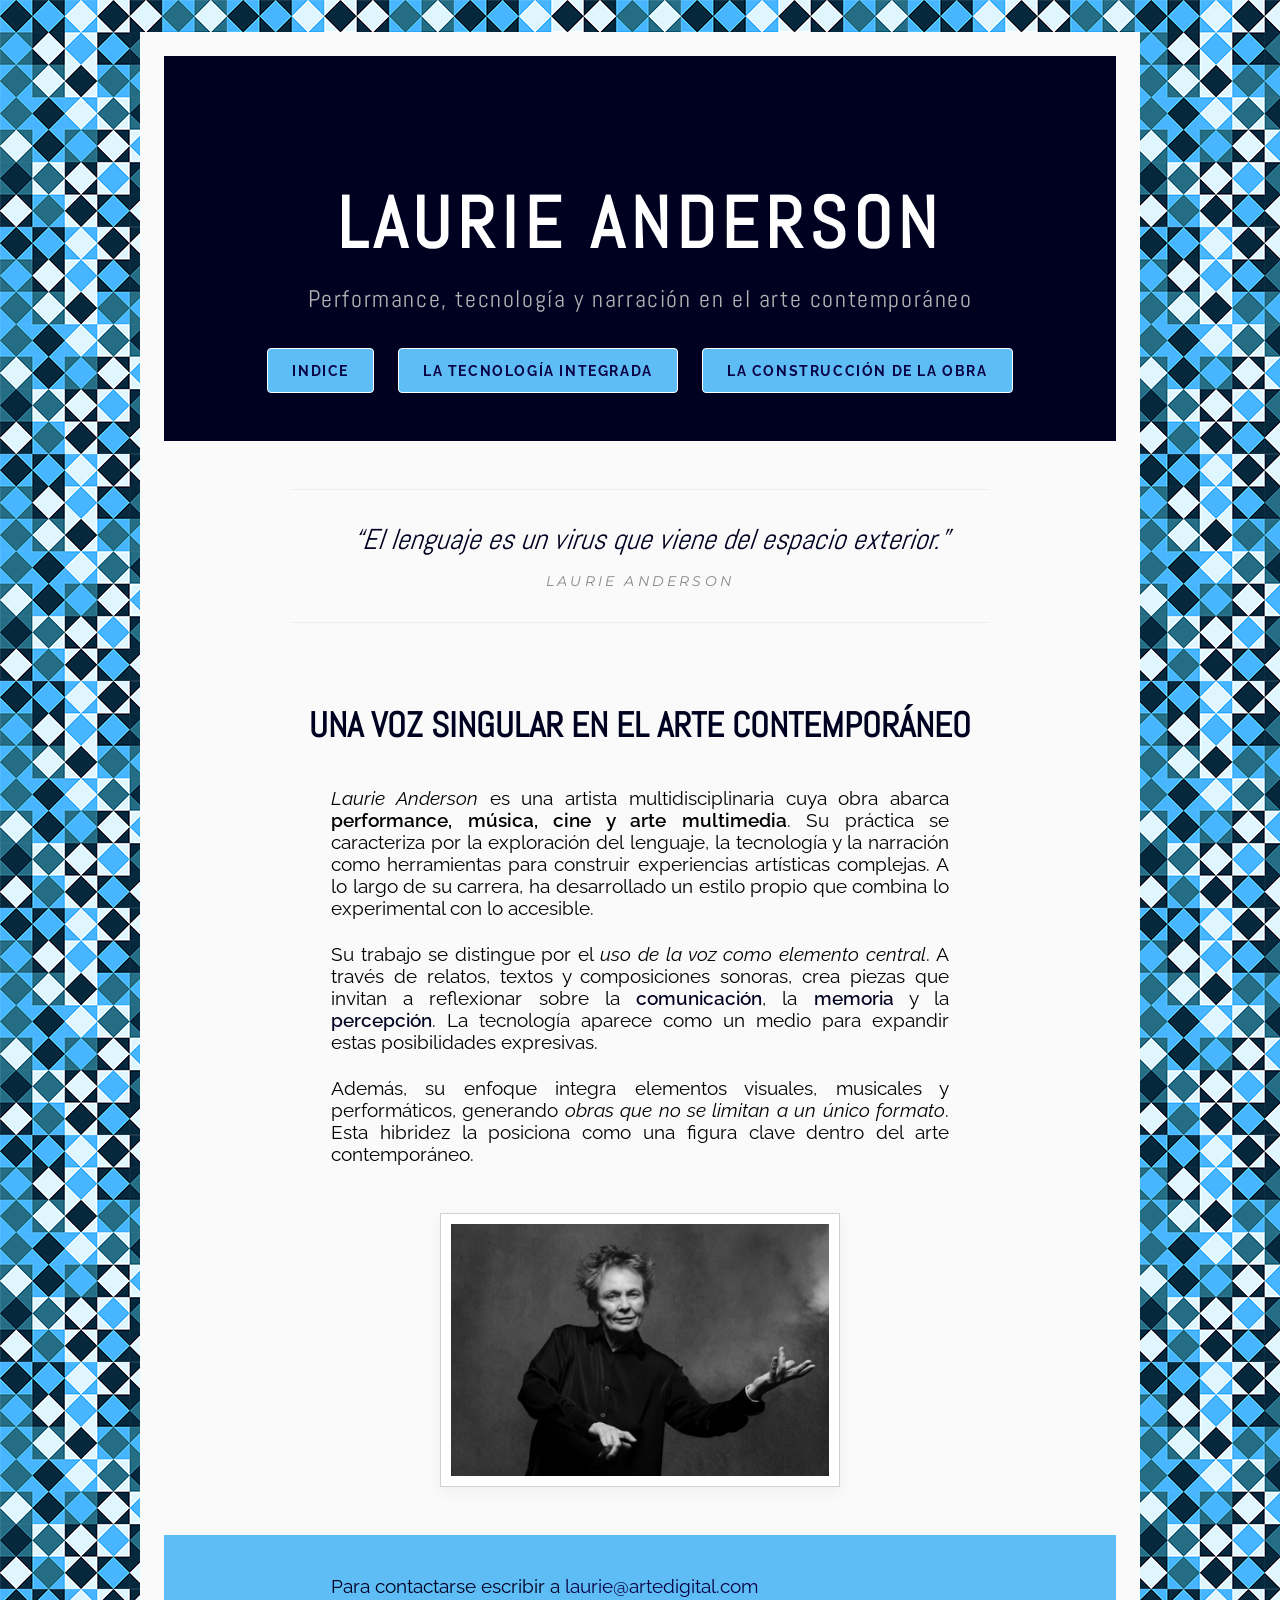
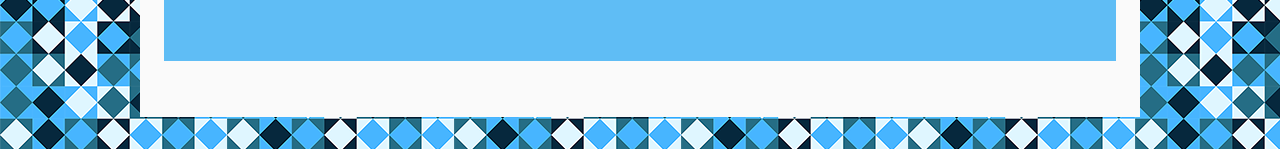
<file: index.html>
<!doctype html>
    <html lang="es">
<head>
        <meta charset="UTF-8">
        <meta name="viewport" content="width=device-width, initial-scale=1.0">
        <link href="css/archivo.css" rel="stylesheet">
<title>Primer parcial: Laurie Anderson </title> 
    </head>
<body>
    <div class="contenedor">
    <header>
        <h1 class="header">Laurie Anderson</h1>
        <h2>Performance, tecnología y narración en el arte contemporáneo</h2>
        <nav>
            <ul>
                <li><a href="index.html">Indice </a></li>
                <li><a href="tecnologia.html">La tecnología integrada </a></li>
                <li><a href="lenguaje.html">La construcción de la obra </a></li>
            </ul>
        </nav>
    </header>
    <main>
        <section>
        <blockquote>
      <p id="cita">“El lenguaje es un virus que viene del espacio exterior.”</p>
      <cite>Laurie Anderson</cite>
    </blockquote >
    <h1>Una voz singular en el arte contemporáneo</h1>
    <p><em>Laurie Anderson</em> es una artista multidisciplinaria cuya obra abarca <strong>performance, música, cine y arte multimedia</strong>. Su práctica se caracteriza por la exploración del lenguaje, la tecnología y la narración como herramientas para construir experiencias artísticas complejas. A lo largo de su carrera, ha desarrollado un estilo propio que combina lo experimental con lo accesible.
 </p>
 <p>Su trabajo se distingue por el <em>uso de la voz como elemento central</em>. A través de relatos, textos y composiciones sonoras, crea piezas que invitan a reflexionar sobre la <span> comunicación</span>, la <span>memoria</span> y la <span>percepción</span>. La tecnología aparece como un medio para expandir estas posibilidades expresivas.</p>
 <p>Además, su enfoque integra elementos visuales, musicales y performáticos, generando <em>obras que no se limitan a un único formato</em>. Esta hibridez la posiciona como una figura clave dentro del arte contemporáneo.</p>
   <img id="Foto1" src="img/anderson-1.jpg" alt="foto Laurie Anderson en blanco y negro">
</section>
    </main>
    <footer>
        <address>
        <p>Para contactarse escribir a <a href="mailto:laurie@artedigital.com">laurie@artedigital.com</a></p>
         </address>
    </footer>
    </div>
</body>
    </html>
</file>
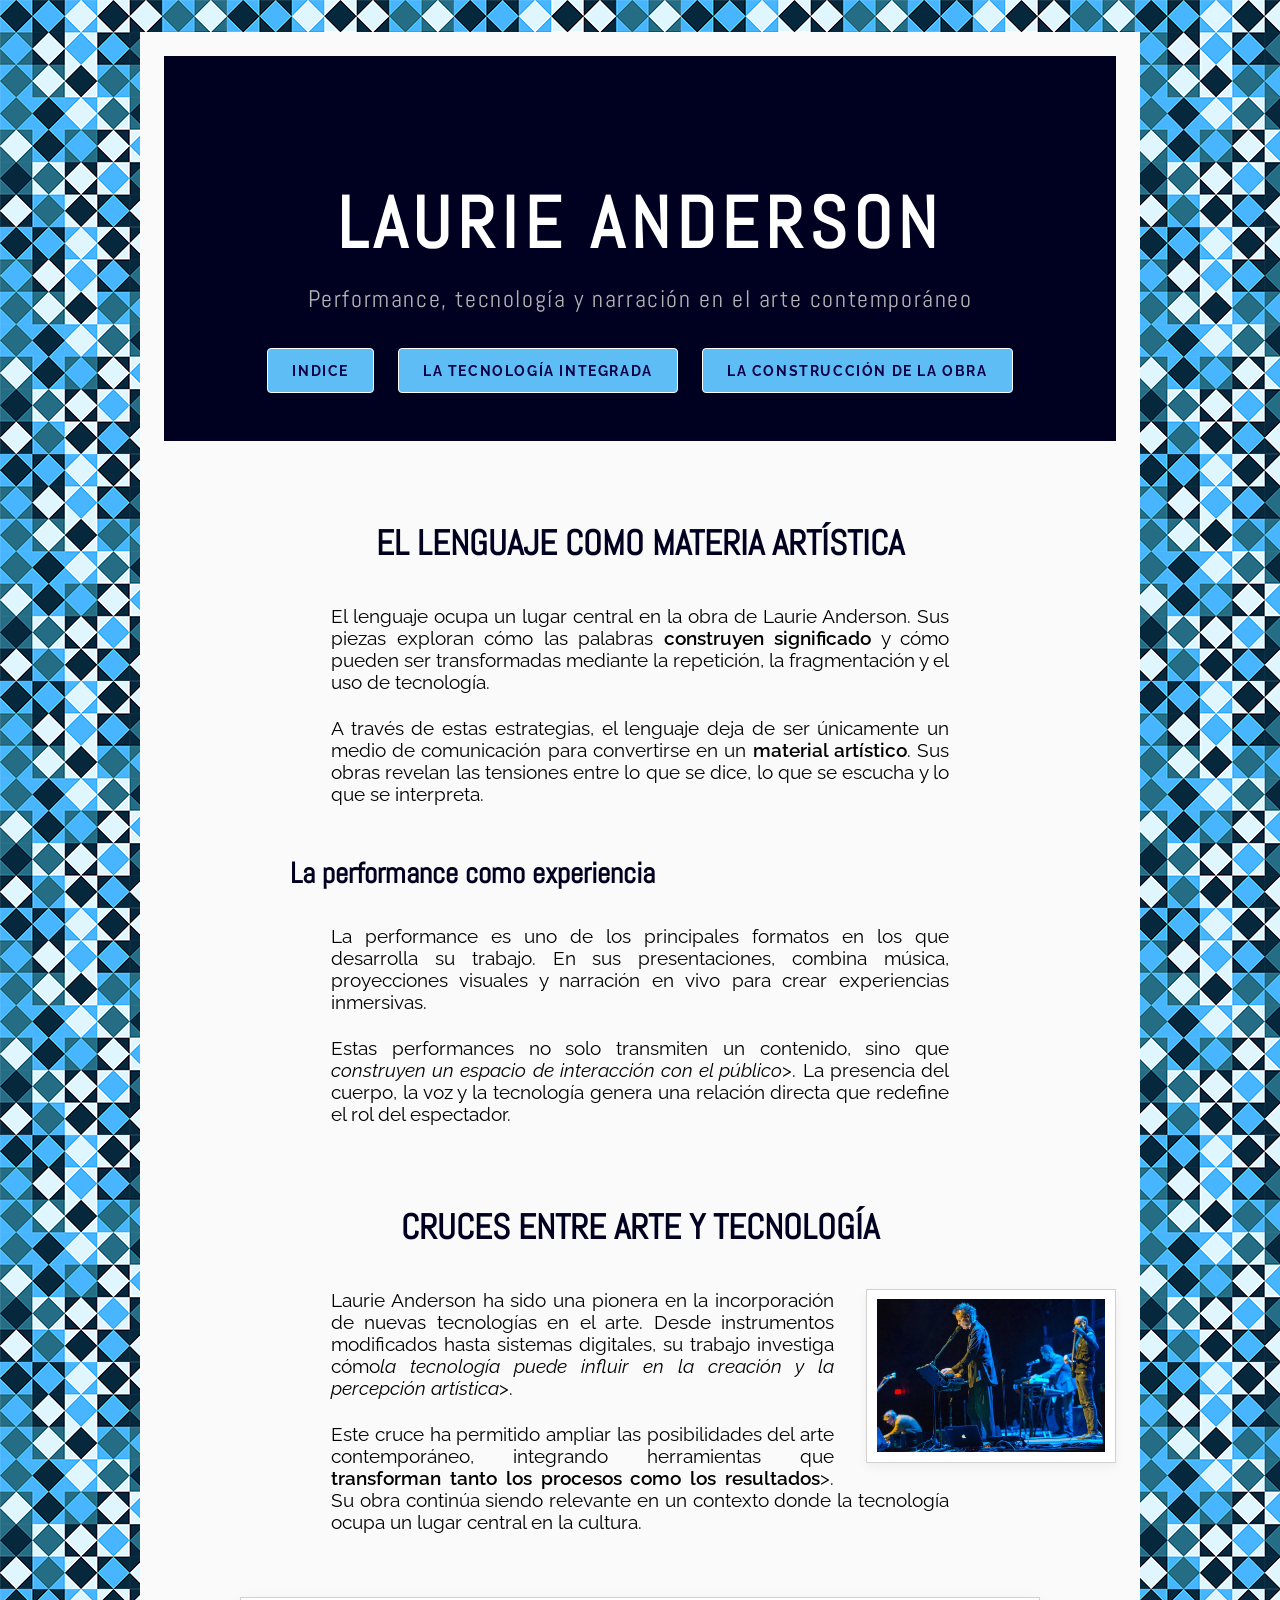
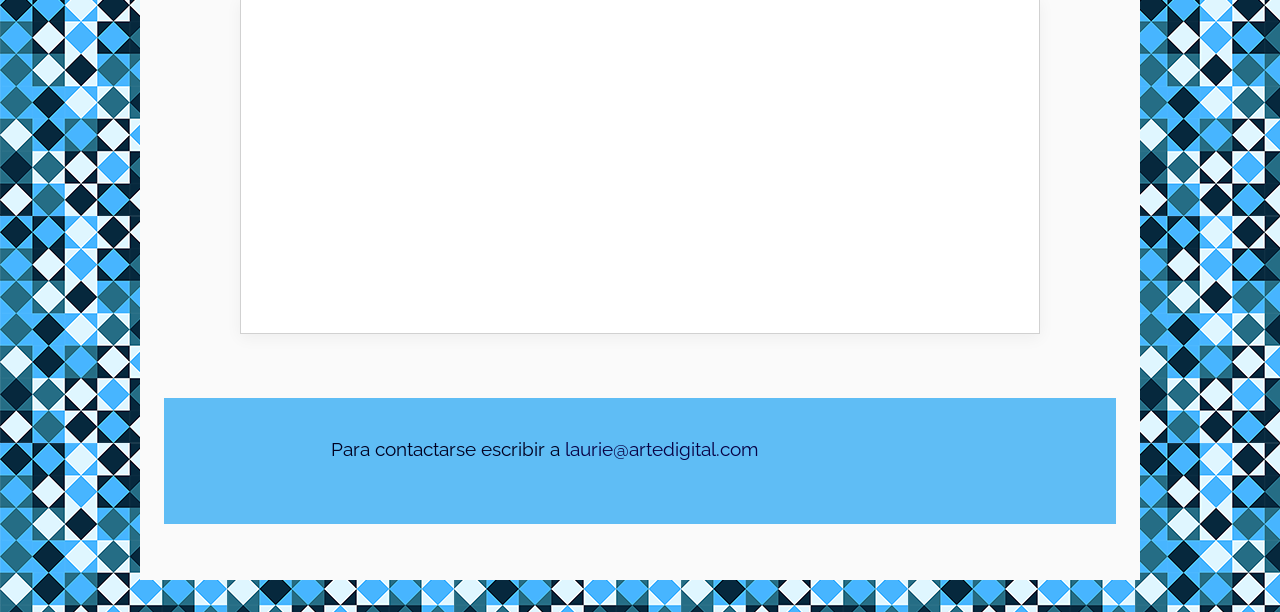
<file: lenguaje.html>
<!doctype html>
    <html lang="es">
<head>
        <meta charset="UTF-8">
        <meta name="viewport" content="width=device-width, initial-scale=1.0">
        <link href="css/archivo.css" rel="stylesheet">
<title>Primer parcial: Lenguaje como materia artistica </title> 
    </head>
<body>
    <div class="contenedor">
    <header>
        <h1 class="header">Laurie Anderson</h1>
        <h2>Performance, tecnología y narración en el arte contemporáneo</h2>
        <nav>
            <ul>
                <li><a href="index.html">Indice </a></li>
                <li><a href="tecnologia.html">La tecnología integrada </a></li>
                <li><a href="lenguaje.html">La construcción de la obra </a></li>
            </ul>
        </nav>
    </header>
    <main>
        <section>
            <h1>El lenguaje como materia artística</h1>
            <p>El lenguaje ocupa un lugar central en la obra de Laurie Anderson. Sus piezas exploran cómo las palabras <strong>construyen significado</strong> y cómo pueden ser transformadas mediante la repetición, la fragmentación y el uso de tecnología.</p>
            <p>A través de estas estrategias, el lenguaje deja de ser únicamente un medio de comunicación para convertirse en un<strong> material artístico</strong>. Sus obras revelan las tensiones entre lo que se dice, lo que se escucha y lo que se interpreta.</p>
            <h2>La performance como experiencia</h2>
            <p>La performance es uno de los principales formatos en los que desarrolla su trabajo. En sus presentaciones, combina música, proyecciones visuales y narración en vivo para crear experiencias inmersivas.</p>
            <p>Estas performances no solo transmiten un contenido, sino que<em> construyen un espacio de interacción con el público</em>>. La presencia del cuerpo, la voz y la tecnología genera una relación directa que redefine el rol del espectador.</p>
            <article>
        
                <h1>Cruces entre arte y tecnología</h1>
                   <img id="foto2" src="img/anderson-2.jpg" alt="Anderson dando una conferencia">
                <p>Laurie Anderson ha sido una pionera en la incorporación de nuevas tecnologías en el arte. Desde instrumentos modificados hasta sistemas digitales, su trabajo investiga cómo<em>la tecnología puede influir en la creación y la percepción artística</em>>.</p>
                <p>Este cruce ha permitido ampliar las posibilidades del arte contemporáneo, integrando herramientas que <strong>transforman tanto los procesos como los resultados</strong>>. Su obra continúa siendo relevante en un contexto donde la tecnología ocupa un lugar central en la cultura.</p>
            </article>
            <div class="video">
                <iframe 
                src="https://www.youtube.com/embed/Vzt2p4XkKco?si=9XMQmkwPRRTP_BGD"
                width="560" height="315"  title="YouTube video player" frameborder="0" allow="accelerometer; autoplay; clipboard-write; encrypted-media; gyroscope; picture-in-picture; web-share" referrerpolicy="strict-origin-when-cross-origin" allowfullscreen></iframe>
            </div>
        </section>
    </main>
     <footer>
        <address>
        <p>Para contactarse escribir a <a href="mailto:laurie@artedigital.com">laurie@artedigital.com</a></p>
         </address>
    </footer>
   </div>
</body>
    </html>
</file>
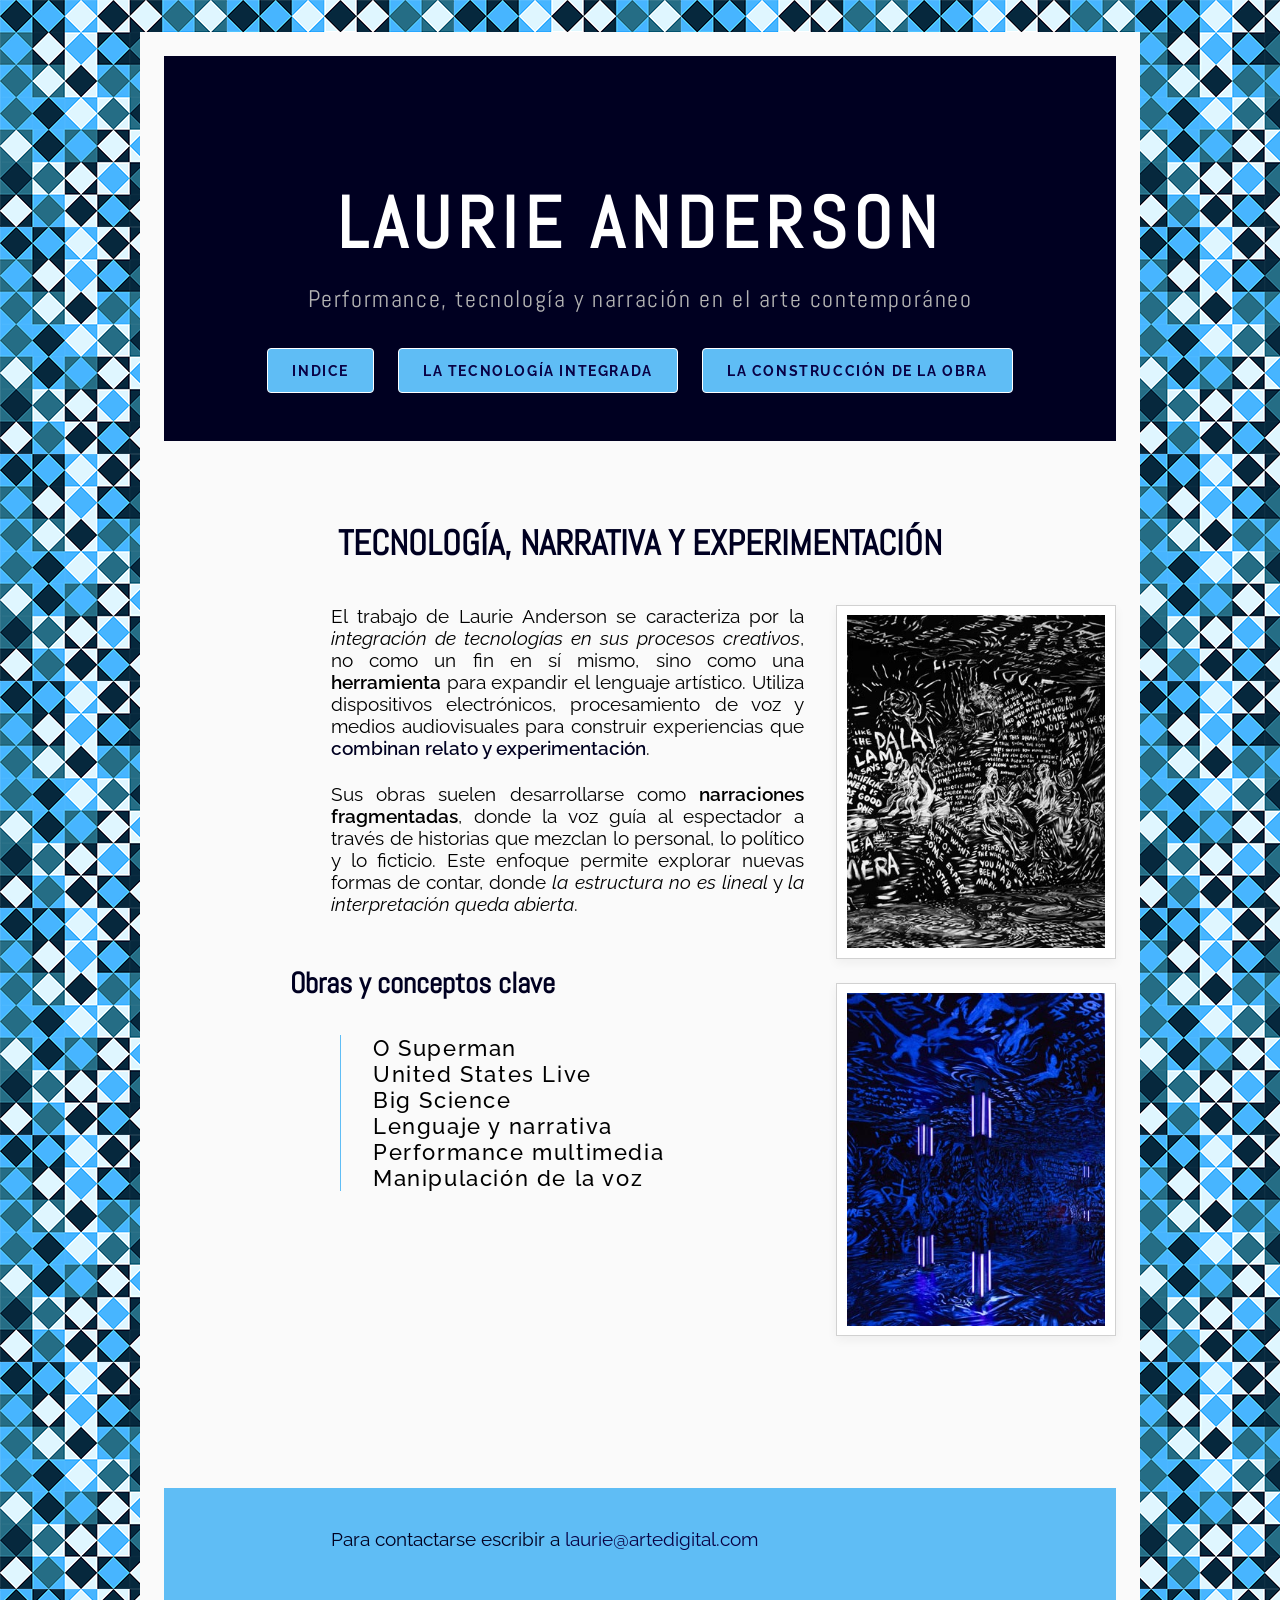
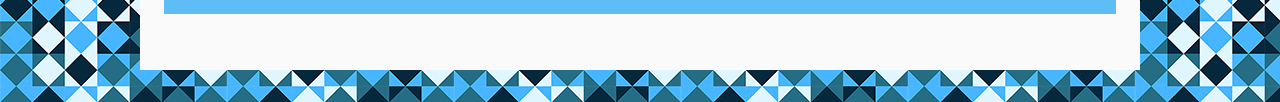
<file: tecnologia.html>
<!doctype html>
    <html lang="es">
<head>
        <meta charset="UTF-8">
        <meta name="viewport" content="width=device-width, initial-scale=1.0">
        <link href="css/archivo.css" rel="stylesheet">
<title>Primer parcial: Tecnología, narrativa y experimentación </title> 
    </head>
<body>
    <div class="contenedor">
    <header>
        <h1 class="header">Laurie Anderson</h1>
        <h2>Performance, tecnología y narración en el arte contemporáneo</h2>
        <nav>
            <ul>
                <li><a href="index.html">Indice </a></li>
                <li><a href="tecnologia.html">La tecnología integrada </a></li>
                <li><a href="lenguaje.html">La construcción de la obra </a></li>
            </ul>
        </nav>
    </header>
    <main>
        <section id="tecnologia">
            <h1>Tecnología, narrativa y experimentación</h1>
             <img class="Obras" src="img/anderson-3.jpg" alt="Foto de una obra de Anderson">
            <p>El trabajo de Laurie Anderson se caracteriza por la <em>integración de tecnologías en sus procesos creativos</em>, no como un fin en sí mismo, sino como una <strong>herramienta </strong> para expandir el lenguaje artístico. Utiliza dispositivos electrónicos, procesamiento de voz y medios audiovisuales para construir experiencias que <span>combinan relato y experimentación</span>.</p>
            <p>Sus obras suelen desarrollarse como <strong>narraciones fragmentadas</strong>, donde la voz guía al espectador a través de historias que mezclan lo personal, lo político y lo ficticio. Este enfoque permite explorar nuevas formas de contar, donde <em>la estructura no es lineal</em> y <em>la interpretación queda abierta</em>.</p>
            <img class="obras" src="img/anderson-4.jpg" alt="foto de una obra de Anderson">
            <h2>Obras y conceptos clave</h2>
            <ul id="lista">
                <li>O Superman</li>
                <li>United States Live</li>
                <li>Big Science</li>
                <li>Lenguaje y narrativa</li>
                <li>Performance multimedia</li>
                 <li>Manipulación de la voz</li>
            </ul>
            
        </section>
    </main>
     <footer id="foot">
        <address>
        <p>Para contactarse escribir a <a href="mailto:laurie@artedigital.com">laurie@artedigital.com</a></p>
         </address>
    </footer>
   </div>
</body>
    </html>
</file>
<file: css/archivo.css>
@import url('https://fonts.googleapis.com/css2?family=Abel&family=Montserrat:ital,wght@0,100..900;1,100..900&display=swap');

@import url('https://fonts.googleapis.com/css2?family=Abel&family=Montserrat:ital,wght@0,100..900;1,100..900&family=Raleway:ital,wght@0,100..900;1,100..900&display=swap');

* {
    box-sizing: border-box;
    margin: 0;
    padding: 0;
}
body {
    background-image: url(../img/fondo.png);
    background-repeat: repeat;
    background-size: auto;
}

.contenedor {
    max-width: 1000px;
    margin: 2rem auto;
   background-color: #fafafa;
    padding: 1.5rem;

}

header {
    background-color: #000021;
    padding: 3rem 1.5rem;
    margin-bottom: 2rem;
    text-align: center;
}

header h1, header h2 {
    color: white;
}

nav {
    margin-top: 2rem;
}
nav ul {
    list-style-type: none;
    margin: 0;
    padding: 0;
     display: flex;
     justify-content: center;
     gap: 1.5rem;
}
nav a{
    font-family: "Raleway", sans-serif;
  font-optical-sizing: auto;
  font-style: normal;
  display: block;
  padding: 0.8rem 1.5rem;
  background-color: #5FBDF5;
  color:#090245;
  text-decoration: none;
  text-transform: uppercase;
  font-size: 0.9rem;
  font-weight: 700;
  border: 1px solid #ffffff;
  border-radius: 4px;
}
nav a:visited {
    color:#ffffff;
}
nav a:hover {
   background-color:#090245;
    color: #5FBDF5;
}
nav a:active {
    background-color: white;
    color: #090245;
}

h1,h2{
   font-family: 'Abel', sans-serif;
   margin: 1rem;
}
h1 {
    max-width: 1000px; 
    margin-top: 4rem;
    margin-bottom: 1.5rem;
    padding: 1rem;
    font-size: 2.2rem;
    color: #000021;
    text-align: center;
      text-transform: uppercase;
}
h2 {
    max-width: 700px;
    margin: 3rem auto 2rem auto;
    font-size: 1.8rem;
     color: #000021;
     line-height: 1.4;
}

 h1.header {
     font-family: 'Abel', sans-serif;
    color: #ffffff;
    font-size: 4.5rem;
    text-transform: uppercase;
    letter-spacing: 0.4rem;
    line-height: 1.1;
    margin-bottom: 0.2rem;
}
header h2 {
    font-family: 'Abel', sans-serif;
    color: #b3b3b3;
    font-size: 1.5rem;
    font-weight: 400;
    max-width: 700px;
    margin: 0 auto;
    letter-spacing: 0.1rem;
}
p {
    max-width: 650px;
    margin: 0 auto 1.5rem auto;
    padding: 0 1rem;
    text-align: justify;
    font-family: "Raleway", sans-serif;
  font-optical-sizing: auto;
  font-weight: weight;
  font-style: normal;
  font-size: 1.2rem;
}
 #cita {
    font-size: 1.5rem;
    transform: (-15deg);
      text-align:right;
}
blockquote {
    max-width: 700px;
    margin: 3rem auto;
    text-align: center;
    border-top: 1px solid #eeeeee;
    border-bottom: 1px solid #eeeeee;
    padding: 2rem 0;
}
#cita {
    font-family: 'Abel', sans-serif;
    font-size: 1.8rem;
    color: #000021;
    line-height: 1.2;
    margin-bottom: 1rem;
    font-style: italic;
    transform: skewX(-5deg); 
}
cite {
    font-family: 'Montserrat', sans-serif;
    font-size: 0.9rem;
    text-transform: uppercase;
    letter-spacing: 0.2rem;
    color: #888888;
}

#lista  {
    max-width: 600px;
    list-style: none;
    padding-left: 2rem;
    border-left: 1px solid #5FBDF5;
    margin: 3rem auto;
    margin-top: 0;
}
li{
      font-family: "Raleway", sans-serif;
  font-optical-sizing: auto;
  font-weight: 500;
  font-style: normal;
  font-size: 1.4rem;
   letter-spacing: 0.1rem;
}
footer{
        padding: 2.5rem 1.2rem;
    margin-bottom: 2rem;
    background-color: #5FBDF5;
    color: #000021;
    text-align: center;
    font-size: 0.8rem;
}
address p a{
    color: #090245;
    text-decoration: none;
}
address p a:hover{
   color: white;
}
span {
    font-weight: 550;
    color: #000021;
}
strong {
    font-weight: 600;
}
#Foto1 {
    display: block;
    max-width: 400px;
    width: 100%;
    height: auto;
    margin: 3rem auto;

    padding: 0.6rem;
    border: 1px solid #d1d1d1;
    background-color: #ffffff;
    box-shadow: 0 4px 15px rgba(0,0,0,0.05);

}
.obras, .Obras {
    float: right;
    max-width: 280px;
    height: auto;
    padding: 0.6rem;
    border: 1px solid #d1d1d1;
    background-color: #ffffff;
    margin-left: 2rem;
    margin-bottom: 1.5rem;
    box-shadow: 0 4px 10px rgba(0,0,0,0.05);
    
}

 #tecnologia::after{
    content: "";
    display: table;
    clear: both;

}
.obras {
    clear: right;
   
}
#foot {
    margin-top: 8rem;
}
#foto2 {
    float: right;
    max-width: 250px;
    height: auto;
    padding: 0.6rem;
    border: 1px solid #d1d1d1;
    background-color: #ffffff;
    margin-left: 2rem;
    margin-bottom: 1.5rem;
    box-shadow: 0 4px 10px rgba(0,0,0,0.05);
}
.video {
    clear: both;
    max-width: 800px;
    margin: 4rem auto;
    padding: 10px;
    border: 1px solid #d1d1d1;
    background-color: #fff;
    box-shadow: 0 4px 15px rgba(0,0,0,0.05);
}
.video iframe {
    width: 100%;
    aspect-ratio: 16 / 9;
    display: block;

}
</file>
